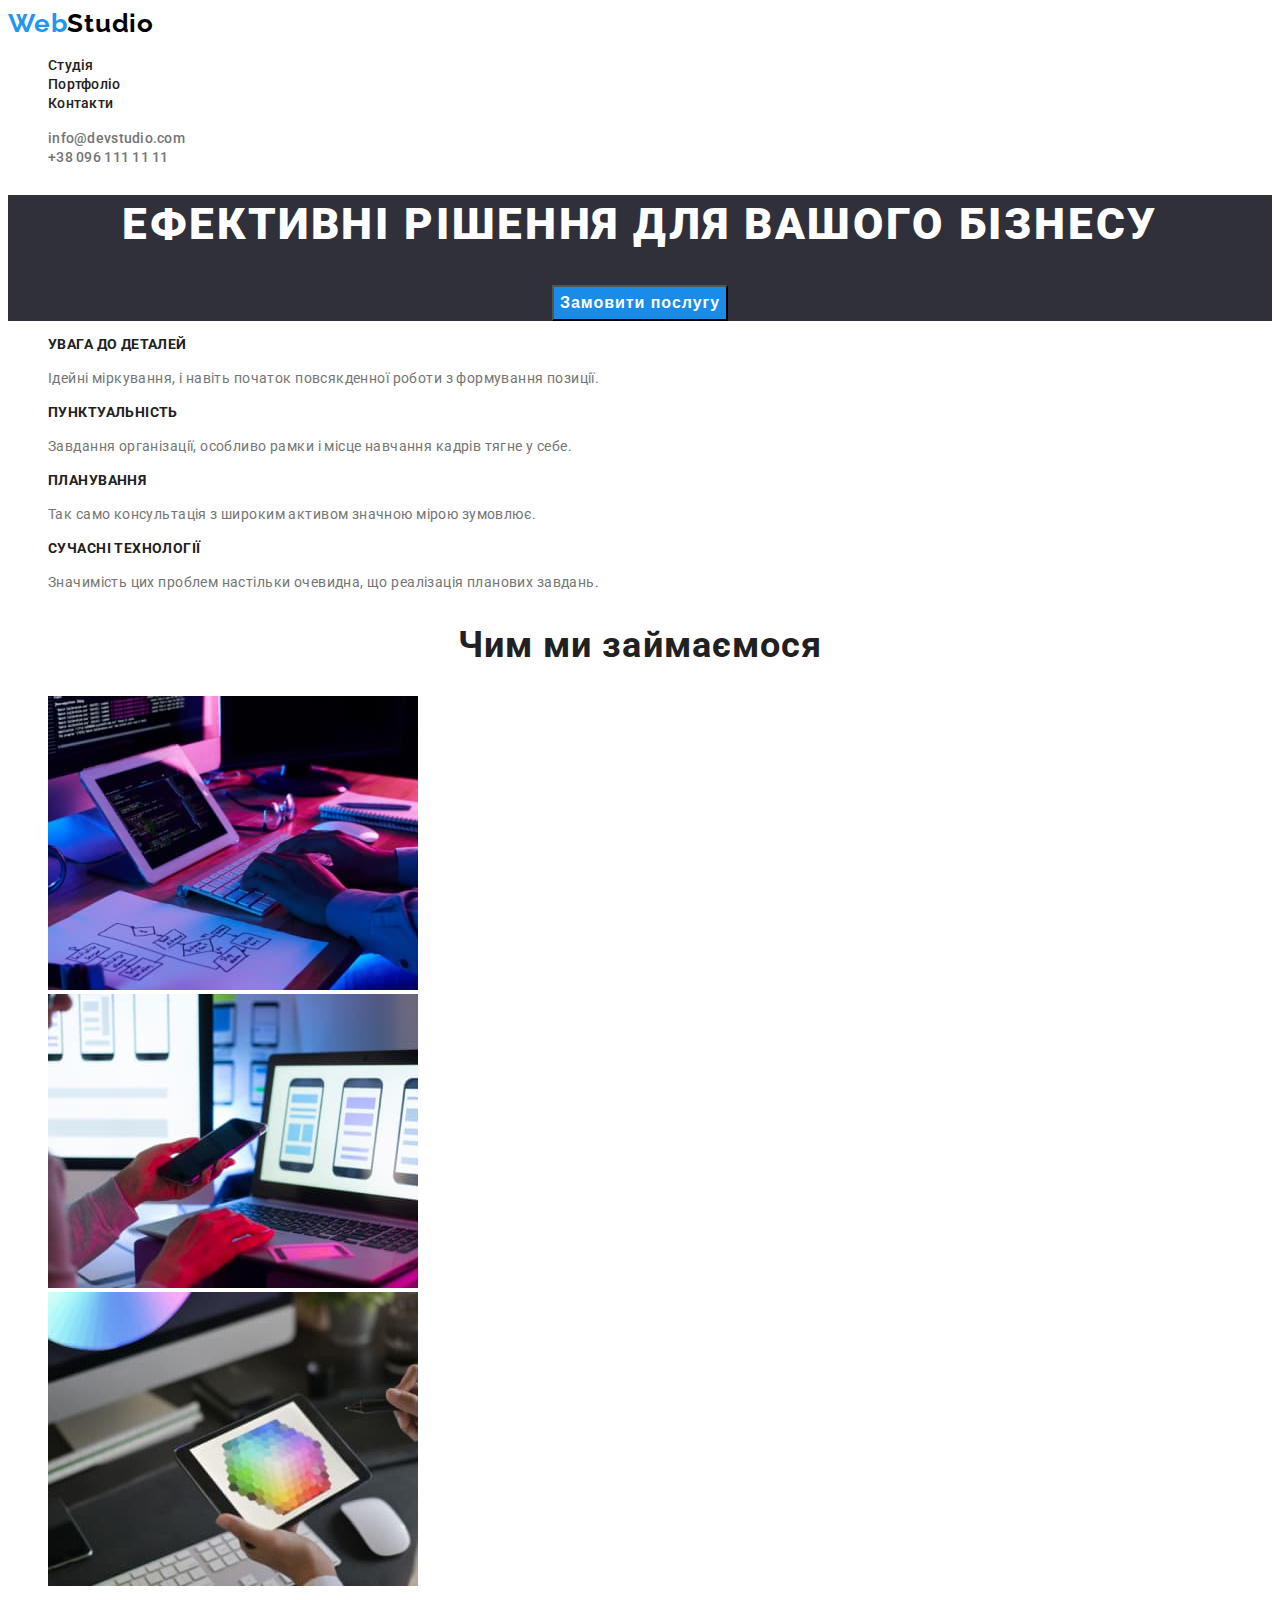
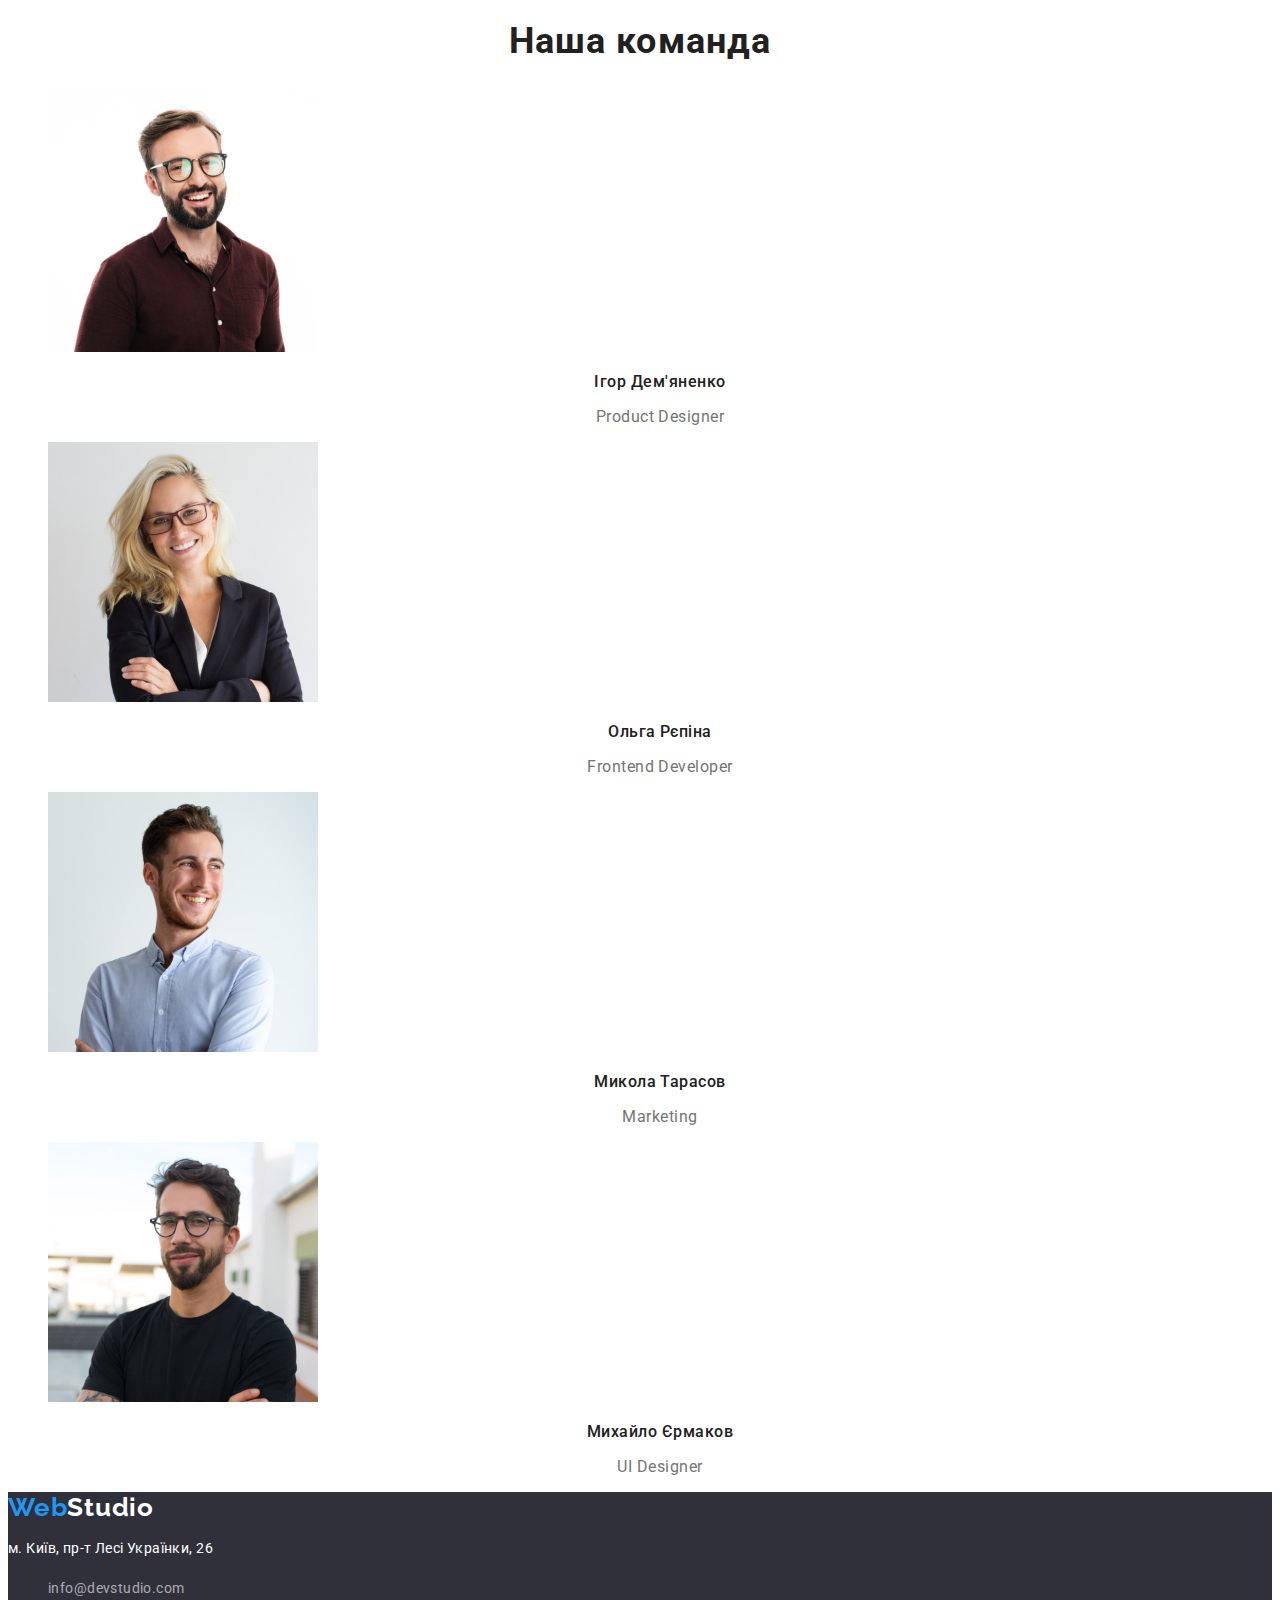
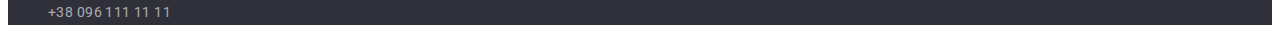
<file: index.html>
<!DOCTYPE html>
<html lang="uk">
  <head>
    <meta charset="UTF-8" />
    <meta http-equiv="X-UA-Compatible" content="IE=edge" />
    <meta name="viewport" content="width=device-width, initial-scale=1.0" />
    <title>Студія</title>
    <link rel="preconnect" href="https://fonts.googleapis.com" />
    <link rel="preconnect" href="https://fonts.gstatic.com" crossorigin />
    <link
      href="https://fonts.googleapis.com/css2?family=Raleway:wght@700&family=Roboto:wght@400;500;700;900&display=swap"
      rel="stylesheet"
    />
    <link rel="stylesheet" href="./css/styles.css" />
  </head>
  <body>
    <!--Шапка сайта-->
    <header class="header">
      <nav class="navigation">
        <a lang="en" href="./index.html" class="text-link link"
          >Web<span class="studio">Studio</span></a
        >
        <ul class="list-link list">
          <li>
            <a href="./index.html" class="navigation-link link">Студія</a>
          </li>
          <li>
            <a href="./portfolio.html" class="navigation-link link">Портфоліо</a>
          </li>
          <li>
            <a href="" class="navigation-link link">Контакти</a>
          </li>
        </ul>
      </nav>
      <ul class="list-contacts list">
        <li>
          <a href="mailto:info@devstudio.com" class="contact-link link">info@devstudio.com</a>
        </li>
        <li>
          <a href="tel:+380961111111" class="contact-link link">+38 096 111 11 11</a>
        </li>
      </ul>
    </header>
    <!--Основний контент-->
    <main class="main">
      <!--Шапка контенту-->
      <section class="hero">
        <h1 class="title-hero">Ефективні рішення для вашого бізнесу</h1>
        <button type="button" class="button">Замовити послугу</button>
      </section>
      <!--Наші особливості-->
      <section class="feature">
        <h2 class="visually-hidden">Наші особливості</h2>
        <ul class="feature-list list">
          <li class="text-list">
            <h3 class="title-text">УВАГА ДО ДЕТАЛЕЙ</h3>
            <p class="paragraph">
              Ідейні міркування, і навіть початок повсякденної роботи з формування позиції.
            </p>
          </li>
          <li class="text-list">
            <h3 class="title-text">ПУНКТУАЛЬНІСТЬ</h3>
            <p class="paragraph">
              Завдання організації, особливо рамки і місце навчання кадрів тягне у себе.
            </p>
          </li>
          <li class="text-list">
            <h3 class="title-text">ПЛАНУВАННЯ</h3>
            <p class="paragraph">Так само консультація з широким активом значною мірою зумовлює.</p>
          </li>
          <li class="text-list">
            <h3 class="title-text">СУЧАСНІ ТЕХНОЛОГІЇ</h3>
            <p class="paragraph">
              Значимість цих проблем настільки очевидна, що реалізація планових завдань.
            </p>
          </li>
        </ul>
      </section>
      <!--Чим ми займаємося-->
      <section class="development">
        <h2 class="title-development">Чим ми займаємося</h2>
        <ul class="list-development list">
          <li class="text-list-development">
            <img src="./images/one.jpg" alt="компютер" width="370" />
          </li>
          <li class="text-list-development">
            <img src="./images/two.jpg" alt="телефон" width="370" />
          </li>
          <li class="text-list-development">
            <img src="./images/three.jpg" alt="планшет" width="370" />
          </li>
        </ul>
      </section>
      <!--Наша команда-->
      <section class="team">
        <h2 class="title-team">Наша команда</h2>
        <ul class="list-team list">
          <li class="text-list-team">
            <img
              src="./images/productdesigner.jpg"
              alt="чоловік в окулярах і сорочці"
              width="270"
            />
            <h3 class="title-name">Ігор Дем'яненко</h3>
            <p class="specialty">Product Designer</p>
          </li>
          <li class="text-list-team">
            <img
              src="./images/frontenddeveloper.jpg"
              alt="жінка в окулярах і костюмі"
              width="270"
            />
            <h3 class="title-name">Ольга Рєпіна</h3>
            <p lang="en" class="specialty">Frontend Developer</p>
          </li>
          <li class="text-list-team">
            <img src="./images/marketing.jpg" alt="чоловік в світло голубій сорочці" width="270" />
            <h3 class="title-name">Микола Тарасов</h3>
            <p lang="en" class="specialty">Marketing</p>
          </li>
          <li class="text-list-team">
            <img
              src="./images/uidesigner.jpg"
              alt="чоловік в окулярах і чорній футболці"
              width="270"
            />
            <h3 class="title-name">Михайло Єрмаков</h3>
            <p lang="en" class="specialty">UI Designer</p>
          </li>
        </ul>
      </section>
    </main>
    <!--Підвал-->
    <footer class="footer">
      <a lang="en" href="./index.html" class="text-link-footer link"
        >Web<span class="footer-studio">Studio</span></a
      >
      <address class="address">
        <p class="paragraph-address">м. Київ, пр-т Лесі Українки, 26</p>
        <ul class="list-address list">
          <li>
            <a href="mailto:info@devstudio.com" class="contact-link-address link"
              >info@devstudio.com</a
            >
          </li>
          <li>
            <a href="tel:+380961111111" class="contact-link-address link">+38 096 111 11 11</a>
          </li>
        </ul>
      </address>
    </footer>
  </body>
</html>
</file>
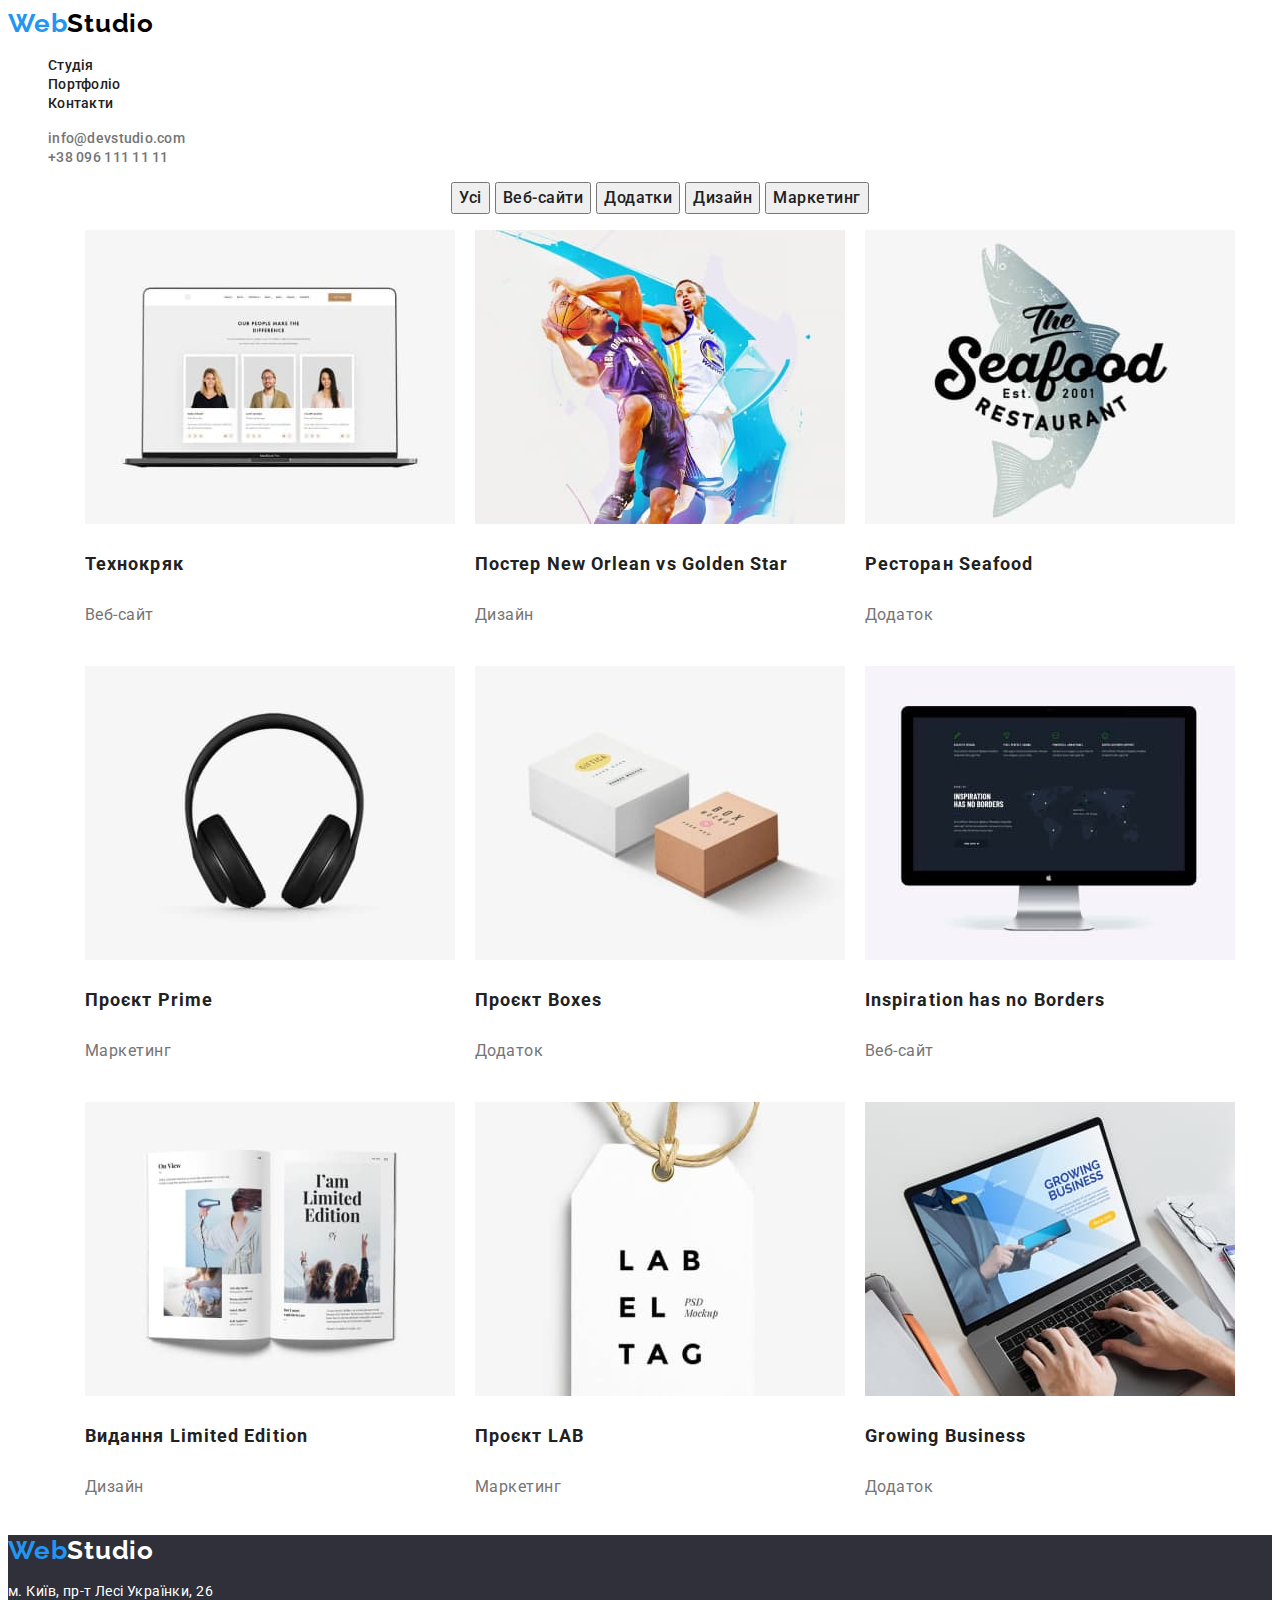
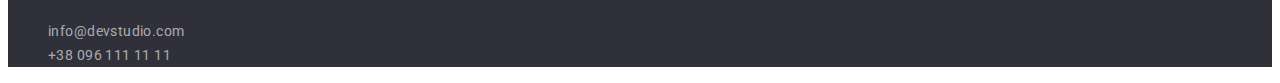
<file: portfolio.html>
<!DOCTYPE html>
<html lang="uk">
  <head>
    <meta charset="UTF-8" />
    <meta http-equiv="X-UA-Compatible" content="IE=edge" />
    <meta name="viewport" content="width=device-width, initial-scale=1.0" />
    <title>Портфоліо</title>
    <link rel="stylesheet" href="./css/styles.css" />
    <link rel="preconnect" href="https://fonts.googleapis.com" />
    <link rel="preconnect" href="https://fonts.gstatic.com" crossorigin />
    <link
      href="https://fonts.googleapis.com/css2?family=Raleway:wght@700&family=Roboto:wght@400;500;700;900&display=swap"
      rel="stylesheet"
    />
  </head>
  <body>
    <!--Шапка сайта-->
    <header class="header">
      <nav class="navigation">
        <a lang="en" href="./index.html" class="text-link link"
          >Web<span class="studio">Studio</span></a
        >
        <ul class="list-link list">
          <li><a href="./index.html" class="navigation-link link">Студія</a></li>
          <li><a href="./portfolio.html" class="navigation-link link">Портфоліо</a></li>
          <li><a href="" class="navigation-link link">Контакти</a></li>
        </ul>
      </nav>
      <ul class="list-contacts list">
        <li>
          <a href="mailto:info@devstudio.com" class="contact-link link">info@devstudio.com</a>
        </li>
        <li><a href="tel:+380961111111" class="contact-link link">+38 096 111 11 11</a></li>
      </ul>
    </header>
    <!--Основний контент портфоліо-->
    <main class="portfolio">
      <!--Фільтри проектів-->
      <section class="section-filter">
        <h1 class="visually-hidden">Фільтри проектів</h1>
        <ul class="list-filter list">
          <li><button type="button" class="button-filter">Усі</button></li>
          <li><button type="button" class="button-filter">Веб-сайти</button></li>
          <li><button type="button" class="button-filter">Додатки</button></li>
          <li><button type="button" class="button-filter">Дизайн</button></li>
          <li><button type="button" class="button-filter">Маркетинг</button></li>
        </ul>
        
        <ul class="list-project list">
          <li class="text-list-project">
            <img src="./images/technocrat.jpg" alt="ноутбук" width="370" />
            <h3 class="title-text-project">Технокряк</h3>
            <p class="paragraph-project">Веб-сайт</p>
          </li>
          <li class="text-list-project">
            <img
              src="./images/posterneworleanvsgoldenstar.jpg"
              alt="два чоловіка грають в баскетбол"
              width="370"
            />
            <h3 class="title-text-project">
              Постер <span lang="en">New Orlean vs Golden Star</span>
            </h3>
            <p class="paragraph-project">Дизайн</p>
          </li>
          <li class="text-list-project">
            <img src="./images/restaurantseafood.jpg" alt="велика риба" width="370" />
            <h3 class="title-text-project">Ресторан <span lang="en">Seafood</span></h3>
            <p class="paragraph-project">Додаток</p>
          </li>
          <li class="text-list-project">
            <img src="./images/projectprime.jpg" alt="наушники" width="370" />
            <h3 class="title-text-project">Проєкт <span lang="en">Prime</span></h3>
            <p class="paragraph-project">Маркетинг</p>
          </li>
          <li class="text-list-project">
            <img src="./images/projectboxes.jpg" alt="дві коробочки" width="370" />
            <h3 class="title-text-project">Проєкт <span lang="en">Boxes</span></h3>
            <p class="paragraph-project">Додаток</p>
          </li>
          <li class="text-list-project">
            <img src="./images/inspirationhasnoborders.jpg" alt="монітор" width="370" />
            <h3 lang="en" class="title-text-project">Inspiration has no Borders</h3>
            <p class="paragraph-project">Веб-сайт</p>
          </li>
          <li class="text-list-project">
            <img src="./images/editionimitededition.jpg" alt="відкритий журнал" width="370" />
            <h3 class="title-text-project">Видання <span lang="en">Limited Edition</span></h3>
            <p class="paragraph-project">Дизайн</p>
          </li>
          <li class="text-list-project">
            <img src="./images/projectlab.jpg" alt="бірка з написом" width="370" />
            <h3 class="title-text-project">Проєкт <span lang="en">LAB</span></h3>
            <p class="paragraph-project">Маркетинг</p>
          </li>
          <li class="text-list-project">
            <img src="./images/growingbusiness.jpg" alt="людина працює з ноутбуком" width="370" />
            <h3 lang="en" class="title-text-project">Growing Business</h3>
            <p class="paragraph-project">Додаток</p>
          </li>
        </ul>
      </section>
    </main>
    <!--Підвал-->
    <footer class="footer">
      <a lang="en" href="./index.html" class="text-link-footer link"
        >Web<span class="footer-studio">Studio</span></a
      >
      <address class="address">
        <p class="paragraph-address">м. Київ, пр-т Лесі Українки, 26</p>
        <ul class="list-address list">
          <li>
            <a href="mailto:info@devstudio.com" class="contact-link-address link"
              >info@devstudio.com</a
            >
          </li>
          <li>
            <a href="tel:+380961111111" class="contact-link-address link">+38 096 111 11 11</a>
          </li>
        </ul>
      </address>
    </footer>
  </body>
</html>
</file>
<file: css/styles.css>
html {
    box-sizing: border-box;
}

*,*::before,*::after {
    box-sizing: inherit;
}

:root {
    --title-text-color: #212121;
    --primary-text-color: #757575;
    --accent-color: #2196f3;
    --active-color: #fff;
}

body {
    font-family: 'Roboto', sans-serif;
    color: var(--title-text-color);
}
/*-----------------------------------------ШАПКА САЙТА--------------------------------------------*/
.text-link,.text-link-footer {
    font-family: 'Raleway';
    font-weight: 700;
    font-size: 26px;
    line-height: 1.19;
    letter-spacing: 0.03em;
    color: var(--accent-color);
}


.studio {
    color: #000;
}
.link {
    text-decoration: none;
}

.list {
    list-style-type: none;
}

.navigation-link {
    font-weight: 500;
    font-size: 14px;
    line-height: 1.14;
    letter-spacing: 0.02em;
    color: var(--title-text-color);
}

.navigation-link:hover,
.navigation-link:focus {
    color: var(--accent-color);
}

.contact-link {
    font-weight: 500;
    font-size: 14px;
    line-height: 1.14;
    letter-spacing: 0.02em;
    color: var(--primary-text-color);
}

.contact-link:hover,
.contact-link:focus {
    color: var(--accent-color);
}
/*-----------------------------------------ШАПКА КОНТЕНТУ---------------------------------------*/
.hero {
    background-color: #2f303a;
    text-align: center;
}

.title-hero {
    font-weight: 900;
    font-size: 44px;
    line-height: 1.36;
    letter-spacing: 0.06em;
    text-transform: uppercase;
    color: var(--active-color);
}

.button {
    font-weight: 700;
    font-size: 16px;
    line-height: 1.89;
    display: flex;
    align-items: center;
    letter-spacing: 0.06em;
    cursor: pointer;
    color: var(--active-color);
    background-color: #188ce8;
    margin: 0 auto;
}

.button:hover,
.button:focus {
    color: var(--active-color);
    background-color: var(--accent-color);
}
/*-----------------------------------------НАШІ ОСОБЛИВОСТІ--------------------------------------*/
.visually-hidden {
        position: absolute;
        width: 1px;
        height: 1px;
        margin: -1px;
        border: 0;
        padding: 0;
        white-space: nowrap;
        clip-path: inset(100%);
        clip: rect(0 0 0 0);
        overflow: hidden;
    }

.title-text {
    font-size: 14px;
    line-height: 1.14;
    letter-spacing: 0.03em;
    text-transform: uppercase;
    color: var(--title-text-color);
}

.paragraph,.paragraph-address,
.contact-link-address {
    font-family: 'Roboto';
        font-style: normal;
    font-size: 14px;
    line-height: 1.71;
    letter-spacing: 0.03em;
    color: var(--primary-text-color);
}
.paragraph-address {
    color: var(--active-color);
}
/*-----------------------------------------ЧИМ МИ ЗАЙМАЄМОСЬ----------------------------------------*/
.title-development,.title-team {
    font-size: 36px;
    line-height: 1.17;
    text-align: center;
    letter-spacing: 0.03em;
    color: var(--title-text-color);
}
/*-----------------------------------------НАША КОМАНДА----------------------------------------------*/

.title-name {
    font-weight: 500;
    font-size: 16px;
    line-height: 1.19;
    text-align: center;
    letter-spacing: 0.03em;
    color: var(--title-text-color);
}

.specialty {
    font-size: 16px;
    line-height: 1.19;
    text-align: center;
    letter-spacing: 0.03em;
    color: var(--primary-text-color);
}
/*-----------------------------------------ФІЛЬТРИ ПРОЕКТІВ-------------------------------------------*/
.list-filter {
    display: flex;
    justify-content: center;
    gap: 5px;

}
.list-project {
    display: flex;
    justify-content: center;
    flex-wrap: wrap;
    gap: 20px;
   
}


.button-filter {
    cursor: pointer;
    font-family: 'Roboto';
    font-weight: 500;
    font-size: 16px;
    line-height: 1.63;
    text-align: center;
    letter-spacing: 0.03em;
    color: var(--title-text-color);
}

.button-filter:hover,
.button-filter:focus {
    color: var(--active-color);
    background-color: var(--accent-color);
}

.title-text-project {
    font-size: 18px;
    line-height: 2;
    letter-spacing: 0.06em;
    color: var(--title-text-color);
}

.paragraph-project {
    font-size: 16px;
    line-height: 1.89;
    letter-spacing: 0.03em;
    color: var(--primary-text-color);
}
/*-----------------------------------------ПІДВАЛ------------------------------------------------*/
.footer {
    background: #2f303a;
}

.footer-studio {
    color: var(--active-color);
}

.contact-link-address {
    color: rgba(255, 255, 255, 0.6);
}

.contact-link-address:hover,
.contact-link-address:focus {
    color: var(--accent-color);
}
</file>
